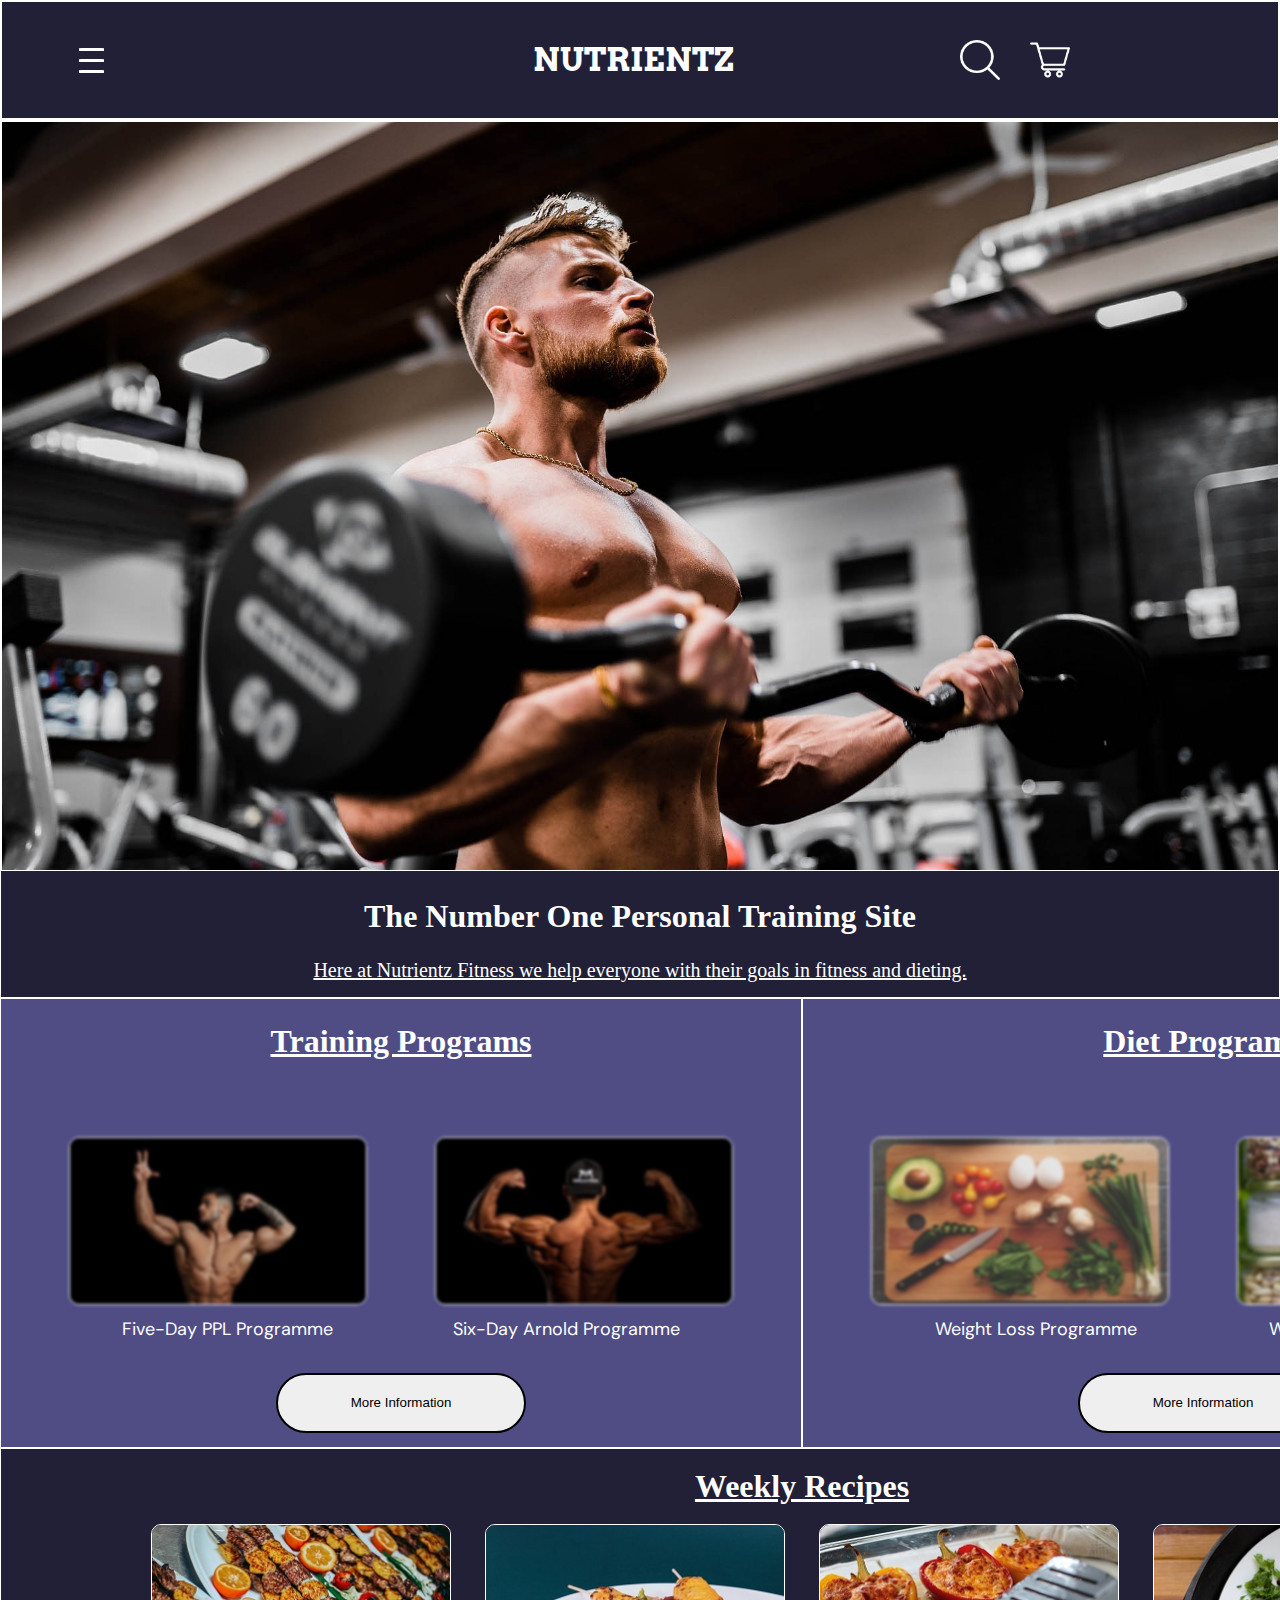
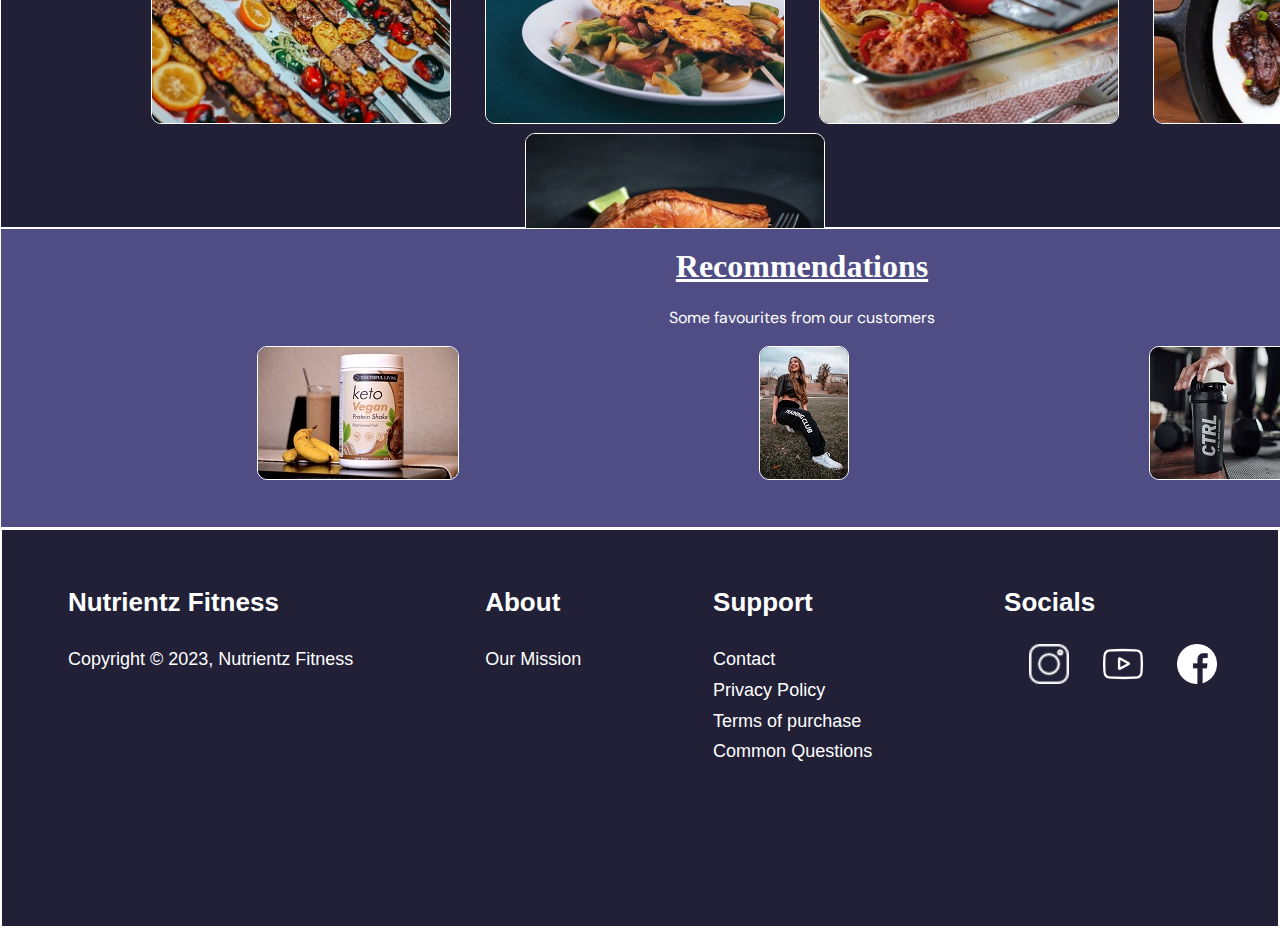
<file: index.html>
<!DOCTYPE html>
<html lang="en">
<head>
    <meta charset="UTF-8">
    <meta http-equiv="X-UA-Compatible" content="IE=edge">
    <meta name="viewport" content="width=device-width, initial-scale=1.0">
    <title>Nutrientz Fitness</title>
    <link rel="stylesheet" href="css/style.css">
</head>
<body>
    <header>
        <div id="areas">
        <nav id="left-area">
            <div id="hamburger">
                <div id="line1"></div>
                <div id="line2"></div>
                <div id="line3"></div>
            </div>
            <ul id="menu">
                <li><a href="training_plan.html">Training Programs</a></li>
                <li><a href="diet_plan.html">Diet Programs</a></li>
                <li><a href="info.html">Information</a></li>
            </ul>
        </nav>
        <div id="middle_area">
            <a href="index.html">
                <h1>NUTRIENTZ</h1>
            </a>
        </div>
        <div id="right-area">
            <img src="img/search-interface-symbol.png" alt="search-interface-logo">
            <img src="img/shopping-cart.png" alt="shopping-cart-logo">
        </div>
        </div>
    </header>
        
    
        
    <section id="textbox">
        <img src="img/bicepcurl.jpg" alt="person_exercising" id="huvudbild">
        <h3>The Number One Personal Training Site</h3>
        <p>Here at Nutrientz Fitness we help everyone with their goals in fitness and dieting.</p>
    </section>
    <div id="gridwrapper1">
        <section id="trainingplans">
            <h3>Training Programs</h3>
            <section class="overview-pics">
                <img src="img/zyzzpose.jpg" alt="person_exercising">
                <img src="img/back.jpg" alt="person_exercising">
            </section>
            <article class="plantext">
                <p>Five-Day PPL Programme</p>
                <p>Six-Day Arnold Programme</p>
            </article>
            <article class="preview_button">
                <button onclick="window.location.href = 'training_plan.html';">More Information</button>
            </article>
        </section>
        
        <section id="dietplans"> 
            <h3>Diet Programs</h3>
            <div class="overview-pics">
                <img src="img/diet1.jpg" alt="picture_of_food">
                <img src="img/bulk1.jpg" alt="picture_of_food">
            </div>
            <div class="plantext">
                <p>Weight Loss Programme</p>
                <p>Weight Gain Programme</p>
            </div>
            <div class="preview_button">
                <button onclick="window.location.href = 'diet_plan.html';">More Information</button>
            </div>
        </section>
        
        <section id="meals">
            <h3>Weekly Recipes</h3>
            <img src="img/skewer.jpg" alt="picture_of_food">
            <img src="img/chicken-skewers.jpg" alt="picture_of_food">
            <img src="img/filled-paprika.jpg" alt="picture_of_food">
            <img src="img/ribs.jpg" alt="picture_of_food">
            <img src="img/salmon.jpg" alt="picture_of_food">
            <button onclick="window.location.href = 'diet_plan.html';">Find The Recipes Here!</button>
        </section>
        
        <section id="tips">
            <h3>Recommendations</h3>
            <p>Some favourites from our customers</p>
            <div class="tipspictures">
                <img src="img/vegan-protein.jpg" alt="picture_of_proteinpowder">
                <img src="img/Sweatpants.jpg" alt="picture_of_sweatpants">
                <img src="img/Shaker.jpg" alt="picture_of_shaker">
            </div>
        </section>
    </div>

    <footer>
        <div id="footer_setup">
            <div>
                <h3>Nutrientz Fitness</h3>
                <p>Copyright © 2023, Nutrientz Fitness</p>
            </div>
            <div>
                <a href="info.html"><h3>About</h3></a>
                <a href="info.html"><p>Our Mission</p></a>
            </div>
            <div>
                <h3>Support</h3>
                <p>Contact <br> Privacy Policy <br> Terms of purchase <br> Common Questions</p>
            </div>
            <div>
                <h3>Socials</h3>
                <img src="img/instagram.png" alt="instagram-logo">
                <img src="img/youtube.png" alt="youtube-logo">
                <img src="img/facebook.png" alt="facebook-logo">
            </div>
        </div>
    </footer>

    <script src="js/script.js"></script>
</body> 
</html>
</file>
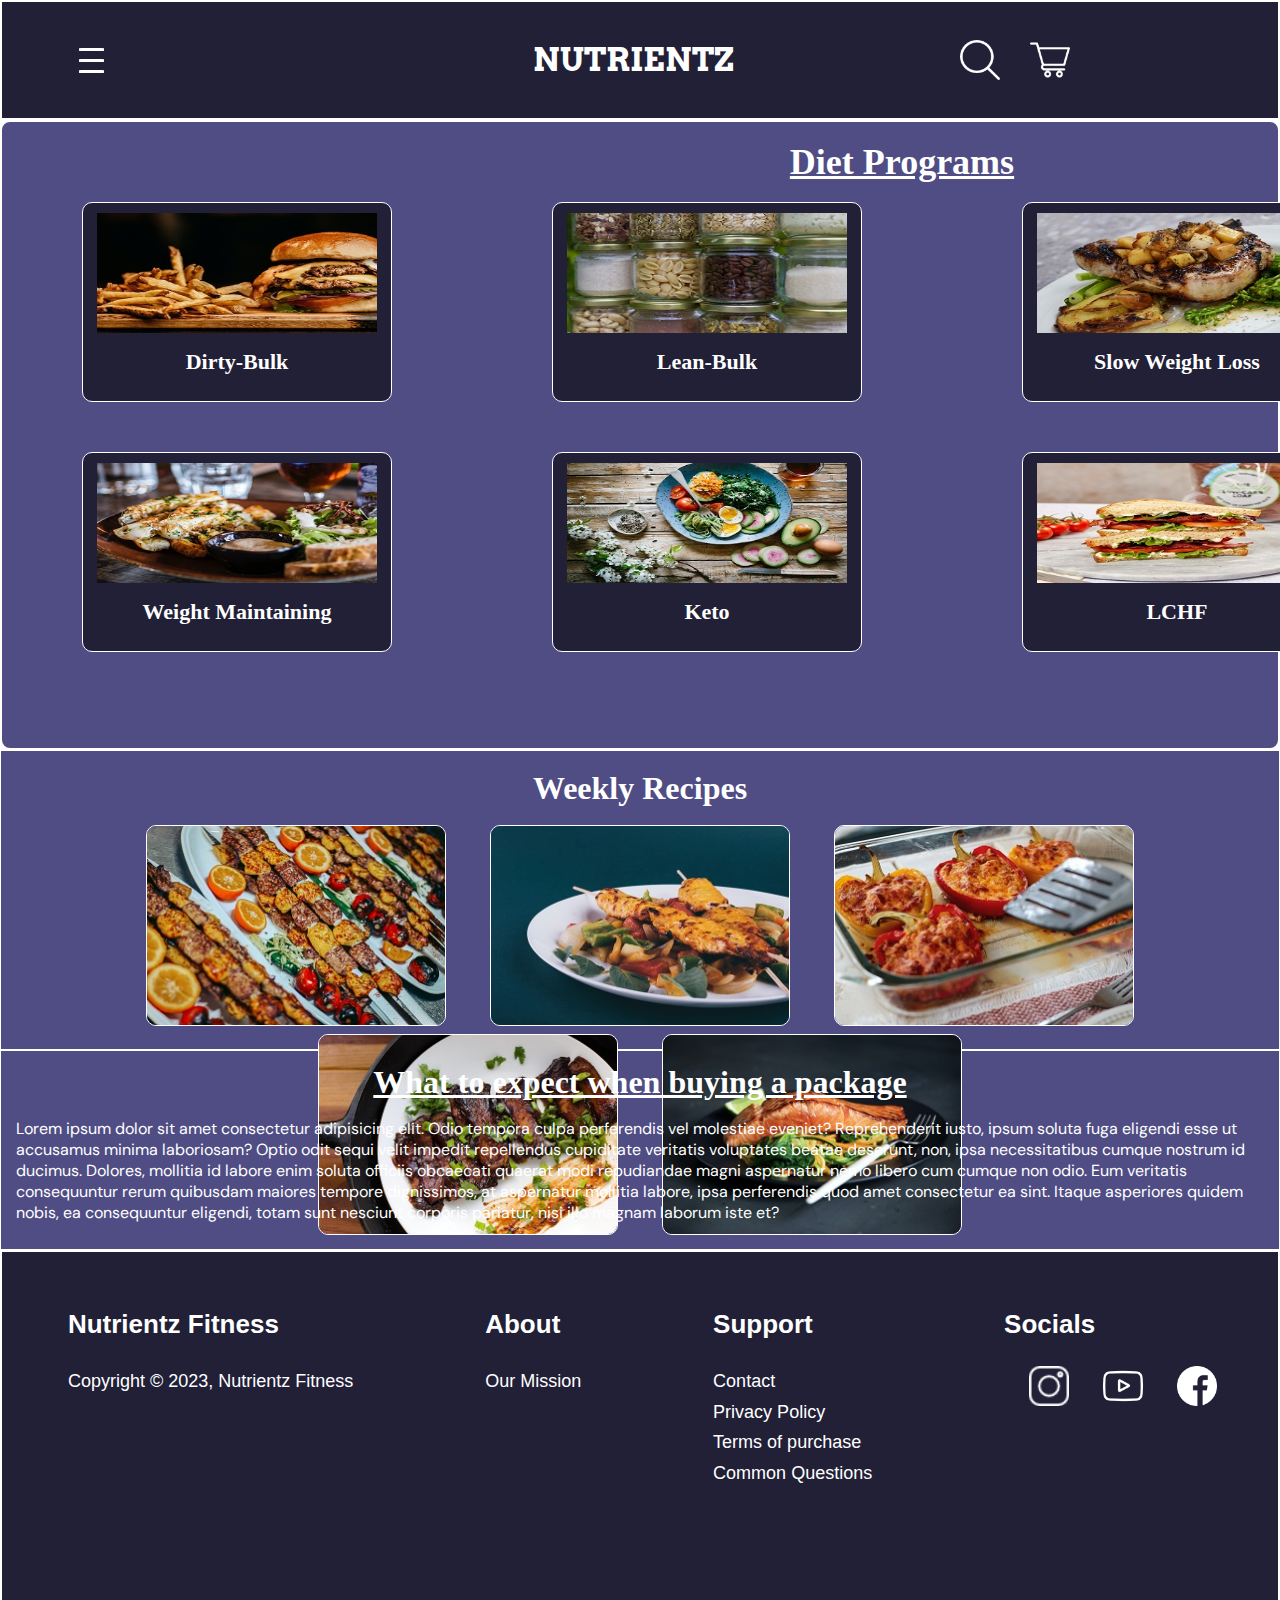
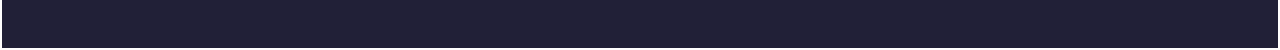
<file: diet_plan.html>
<!DOCTYPE html>
<html lang="en">
<head>
    <meta charset="UTF-8">
    <meta http-equiv="X-UA-Compatible" content="IE=edge">
    <meta name="viewport" content="width=device-width, initial-scale=1.0">
    <title>Diet Programs</title>
    <link rel="stylesheet" href="css/style.css">
</head>
<body>
    <header>
        <div id="areas">
        <nav id="left-area">
            <div id="hamburger">
                <div id="line1"></div>
                <div id="line2"></div>
                <div id="line3"></div>
            </div>
            <ul id="menu">
                <li><a href="training_plan.html">Training Programs</a></li>
                <li><a href="diet_plan.html">Diet Programs</a></li>
                <li><a href="info.html">Information</a></li>
            </ul>
        </nav>
        <div id="middle_area">
            <a href="index.html">
                <h1>NUTRIENTZ</h1>
            </a>
        </div>
        <div id="right-area">
            <img src="img/search-interface-symbol.png" alt="search-interface-logo">
            <img src="img/shopping-cart.png" alt="shopping-cart-logo">
        </div>
        </div>
    </header>
    
    <section id="dietplandisplay">
        <h2 id="heading">Diet Programs</h2>
        <div id="dietprogram1">
            <img src="img/dirtybulk.jpg" alt="picture_of_food">
            <h3>Dirty-Bulk</h3>
        </div>
        <div id="dietprogram2">
            <img src="img/bulk1.jpg" alt="picture_of_food">
            <h3>Lean-Bulk</h3>
        </div>
        <div id="dietprogram3">
            <img src="img/weightloss.jpg" alt="picture_of_food">
            <h3>Slow Weight Loss</h3>
        </div>
        <div id="dietprogram4">
            <img src="img/diet1.jpg" alt="picture_of_food">
            <h3>Fast Weight Loss</h3>
        </div>
        <div id="dietprogram5">
            <img src="img/maintain.jpg" alt="picture_of_food">
            <h3>Weight Maintaining</h3>
        </div>
        <div id="dietprogram6">
            <img src="img/Keto.jpg" alt="picture_of_food">
            <h3>Keto</h3>
        </div>
        <div id="dietprogram7">
            <img src="img/lchf.jpg" alt="picture_of_food">
            <h3>LCHF</h3>
        </div>
        <div id="dietprogram8"> 
            <img src="img/juice.jpg" alt="picture_of_juice">
            <h3>Juice Fasting</h3>
        </div>
    </section>

    <article id="meals2">
        <h3>Weekly Recipes</h3>
        <img src="img/skewer.jpg" alt="picture_of_food">
        <img src="img/chicken-skewers.jpg" alt="picture_of_food">
        <img src="img/filled-paprika.jpg" alt="picture_of_food">
        <img src="img/ribs.jpg" alt="picture_of_food">
        <img src="img/salmon.jpg" alt="picture_of_food">
    </article>

    <article id="diet_information">
        <h3>What to expect when buying a package</h3>
        <p>Lorem ipsum dolor sit amet consectetur adipisicing elit. Odio tempora culpa perferendis vel molestiae eveniet? Reprehenderit iusto, ipsum soluta fuga eligendi esse ut accusamus minima laboriosam? Optio odit sequi velit impedit repellendus cupiditate veritatis voluptates beatae deserunt, non, ipsa necessitatibus cumque nostrum id ducimus. Dolores, mollitia id labore enim soluta officiis obcaecati quaerat modi repudiandae magni aspernatur nemo libero cum cumque non odio. Eum veritatis consequuntur rerum quibusdam maiores tempore dignissimos, at aspernatur mollitia labore, ipsa perferendis quod amet consectetur ea sint. Itaque asperiores quidem nobis, ea consequuntur eligendi, totam sunt nesciunt corporis pariatur, nisi illo magnam laborum iste et?</p>
    </article>
    
    <footer>
        <div id="footer_setup">
            <div>
                <h3>Nutrientz Fitness</h3>
                <p>Copyright © 2023, Nutrientz Fitness</p>
            </div>
            <div>
                <a href="info.html"><h3>About</h3></a>
                <a href="info.html"><p>Our Mission</p></a>
            </div>
            <div>
                <h3>Support</h3>
                <p>Contact <br> Privacy Policy <br> Terms of purchase <br> Common Questions</p>
            </div>
            <div>
                <h3>Socials</h3>
                <img src="img/instagram.png" alt="instagram-logo">
                <img src="img/youtube.png" alt="youtube-logo">
                <img src="img/facebook.png" alt="facebook-logo">
            </div>
        </div>
    </footer>


    <script src="js/script.js"></script>
</body>
</html>
</file>
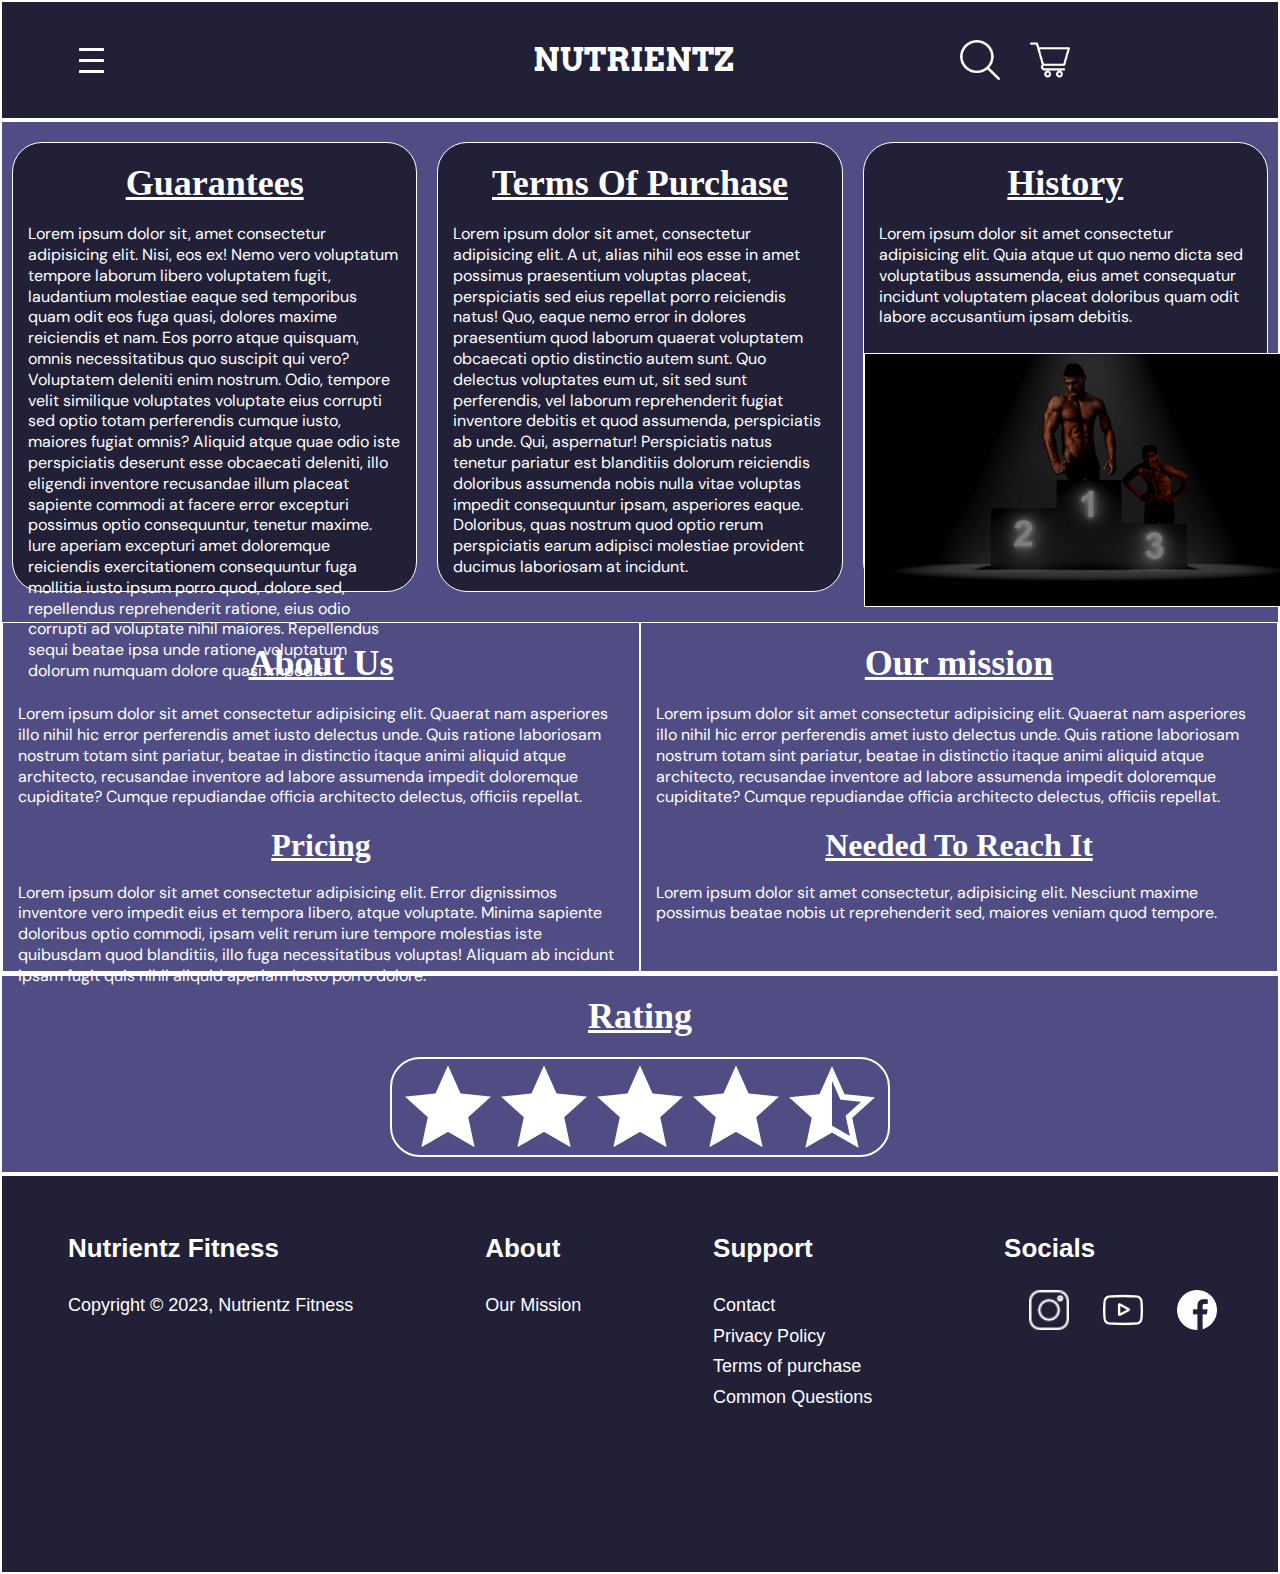
<file: info.html>
<!DOCTYPE html>
<html lang="en">
<head>
    <meta charset="UTF-8">
    <meta http-equiv="X-UA-Compatible" content="IE=edge">
    <meta name="viewport" content="width=device-width, initial-scale=1.0">
    <title>Information</title>
    <link rel="stylesheet" href="css/style.css">
</head>
<body>
    <header>
        <div id="areas">
        <nav id="left-area">
            <div id="hamburger">
                <div id="line1"></div>
                <div id="line2"></div>
                <div id="line3"></div>
            </div>
            <ul id="menu">
                <li><a href="training_plan.html">Training Programs</a></li>
                <li><a href="diet_plan.html">Diet Programs</a></li>
                <li><a href="info.html">Information</a></li>
            </ul>
        </nav>
        <div id="middle_area">
            <a href="index.html">
                <h1>NUTRIENTZ</h1>
            </a>
        </div>
        <div id="right-area">
            <img src="img/search-interface-symbol.png" alt="search-interface-logo">
            <img src="img/shopping-cart.png" alt="shopping-cart-logo">
        </div>
        </div>
    </header>

    <section id="gridwrapper3">
        <div id="guarantees">
            <h2>Guarantees</h2>
            <p>Lorem ipsum dolor sit, amet consectetur adipisicing elit. Nisi, eos ex! Nemo vero voluptatum tempore laborum libero voluptatem fugit, laudantium molestiae eaque sed temporibus quam odit eos fuga quasi, dolores maxime reiciendis et nam. Eos porro atque quisquam, omnis necessitatibus quo suscipit qui vero? Voluptatem deleniti enim nostrum. Odio, tempore velit similique voluptates voluptate eius corrupti sed optio totam perferendis cumque iusto, maiores fugiat omnis? Aliquid atque quae odio iste perspiciatis deserunt esse obcaecati deleniti, illo eligendi inventore recusandae illum placeat sapiente commodi at facere error excepturi possimus optio consequuntur, tenetur maxime. Iure aperiam excepturi amet doloremque reiciendis exercitationem consequuntur fuga mollitia iusto ipsum porro quod, dolore sed, repellendus reprehenderit ratione, eius odio corrupti ad voluptate nihil maiores. Repellendus sequi beatae ipsa unde ratione, voluptatum dolorum numquam dolore quasi impedit.</p>
        </div>
        <div id="terms_of_purchase">
            <h2>Terms Of Purchase</h2>
            <p>Lorem ipsum dolor sit amet, consectetur adipisicing elit. A ut, alias nihil eos esse in amet possimus praesentium voluptas placeat, perspiciatis sed eius repellat porro reiciendis natus! Quo, eaque nemo error in dolores praesentium quod laborum quaerat voluptatem obcaecati optio distinctio autem sunt. Quo delectus voluptates eum ut, sit sed sunt perferendis, vel laborum reprehenderit fugiat inventore debitis et quod assumenda, perspiciatis ab unde. Qui, aspernatur! Perspiciatis natus tenetur pariatur est blanditiis dolorum reiciendis doloribus assumenda nobis nulla vitae voluptas impedit consequuntur ipsam, asperiores eaque. Doloribus, quas nostrum quod optio rerum perspiciatis earum adipisci molestiae provident ducimus laboriosam at incidunt.</p>
        </div>
        <div id="history">
            <h2>History</h2>
            <p>Lorem ipsum dolor sit amet consectetur adipisicing elit. Quia atque ut quo nemo dicta sed voluptatibus assumenda, eius amet consequatur incidunt voluptatem placeat doloribus quam odit labore accusantium ipsam debitis.</p>
            <img src="img/history.jpg" alt="2guys_on_podium">
        </div>
        <div id="about">
            <h2>About Us</h2>
            <p>Lorem ipsum dolor sit amet consectetur adipisicing elit. Quaerat nam asperiores illo nihil hic error perferendis amet iusto delectus unde. Quis ratione laboriosam nostrum totam sint pariatur, beatae in distinctio itaque animi aliquid atque architecto, recusandae inventore ad labore assumenda impedit doloremque cupiditate? Cumque repudiandae officia architecto delectus, officiis repellat.</p>
            <h3>Pricing</h3>
            <p>Lorem ipsum dolor sit amet consectetur adipisicing elit. Error dignissimos inventore vero impedit eius et tempora libero, atque voluptate. Minima sapiente doloribus optio commodi, ipsam velit rerum iure tempore molestias iste quibusdam quod blanditiis, illo fuga necessitatibus voluptas! Aliquam ab incidunt ipsam fugit quis nihil aliquid aperiam iusto porro dolore.</p>
        </div>
        <div id="our_mission">
            <h2>Our mission</h2>
            <p>Lorem ipsum dolor sit amet consectetur adipisicing elit. Quaerat nam asperiores illo nihil hic error perferendis amet iusto delectus unde. Quis ratione laboriosam nostrum totam sint pariatur, beatae in distinctio itaque animi aliquid atque architecto, recusandae inventore ad labore assumenda impedit doloremque cupiditate? Cumque repudiandae officia architecto delectus, officiis repellat.</p>
            <h3>Needed To Reach It</h3>
            <p>Lorem ipsum dolor sit amet consectetur, adipisicing elit. Nesciunt maxime possimus beatae nobis ut reprehenderit sed, maiores veniam quod tempore.</p>
        </div>
    </section>
    <article id="rating">
        <h2>Rating</h2>
        <div class="stars">
            <img src="img/filled-star.png" alt="filled_star">
            <img src="img/filled-star.png" alt="filled_star">
            <img src="img/filled-star.png" alt="filled_star">
            <img src="img/filled-star.png" alt="filled_star">
            <img src="img/half-star.png" alt="half_filled_star">
        </div>
    </article>
    
    <footer>
        <div id="footer_setup">
            <div>
                <h3>Nutrientz Fitness</h3>
                <p>Copyright © 2023, Nutrientz Fitness</p>
            </div>
            <div>
                <a href="info.html"><h3>About</h3></a>
                <a href="info.html"><p>Our Mission</p></a>
            </div>
            <div>
                <h3>Support</h3>
                <p>Contact <br> Privacy Policy <br> Terms of purchase <br> Common Questions</p>
            </div>
            <div>
                <h3>Socials</h3>
                <img src="img/instagram.png" alt="instagram-logo">
                <img src="img/youtube.png" alt="youtube-logo">
                <img src="img/facebook.png" alt="facebook-logo">
            </div>
        </div>
    </footer>


    <script src="js/script.js"></script>
</body>
</html>
</file>
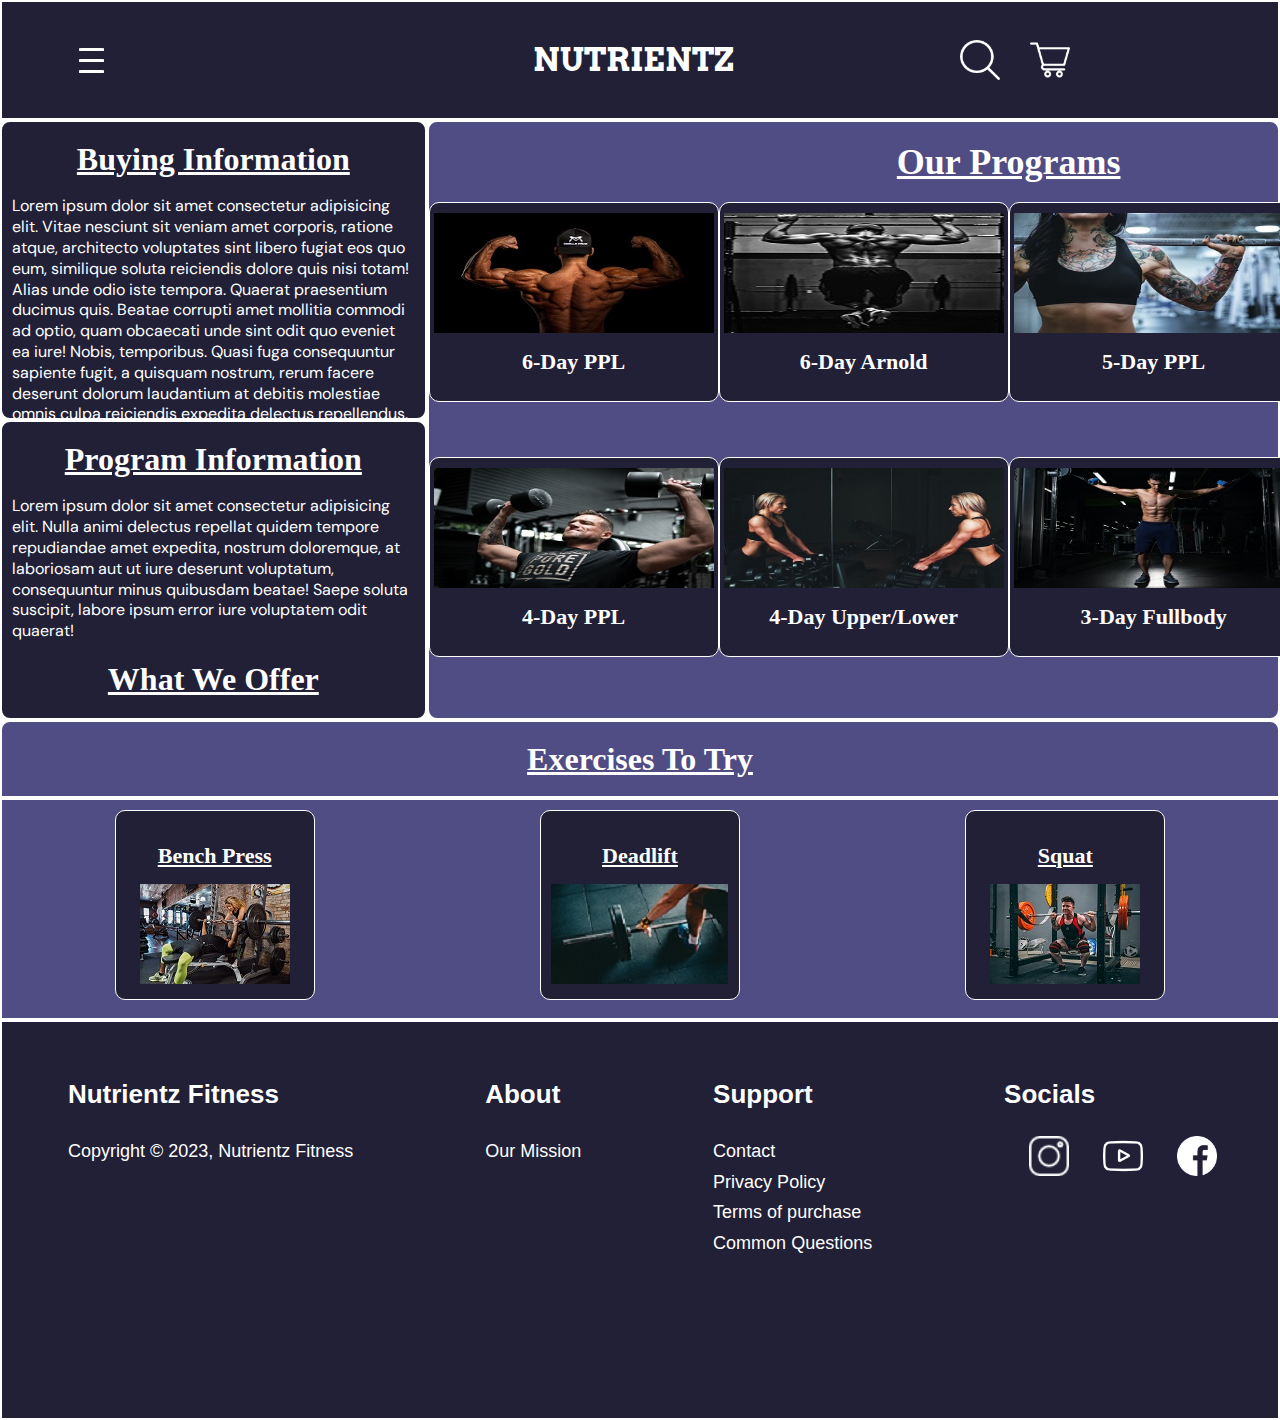
<file: training_plan.html>
<!DOCTYPE html>
<html lang="en">
<head>
    <meta charset="UTF-8">
    <meta http-equiv="X-UA-Compatible" content="IE=edge">
    <meta name="viewport" content="width=device-width, initial-scale=1.0">
    <title>Training Programs</title>
    <link rel="stylesheet" href="css/style.css">
</head>
<body>
    <header>
        <div id="areas">
        <nav id="left-area">
            <div id="hamburger">
                <div id="line1"></div>
                <div id="line2"></div>
                <div id="line3"></div>
            </div>
            <ul id="menu">
                <li><a href="training_plan.html">Training Programs</a></li>
                <li><a href="diet_plan.html">Diet Programs</a></li>
                <li><a href="info.html">Information</a></li>
            </ul>
        </nav>
        <div id="middle_area">
            <a href="index.html">
                <h1>NUTRIENTZ</h1>
            </a>
        </div>
        <div id="right-area">
            <img src="img/search-interface-symbol.png" alt="search-interface-logo">
            <img src="img/shopping-cart.png" alt="shopping-cart-logo">
        </div>
        </div>
    </header>
    
    <section id="gridwrapper2">
        <article id="buyinginfo">
            <h3 class="heading-text">Buying Information</h3>
            <p>Lorem ipsum dolor sit amet consectetur adipisicing elit. Vitae nesciunt sit veniam amet corporis, ratione atque, architecto voluptates sint libero fugiat eos quo eum, similique soluta reiciendis dolore quis nisi totam! Alias unde odio iste tempora. Quaerat praesentium ducimus quis. Beatae corrupti amet mollitia commodi ad optio, quam obcaecati unde sint odit quo eveniet ea iure! Nobis, temporibus. Quasi fuga consequuntur sapiente fugit, a quisquam nostrum, rerum facere deserunt dolorum laudantium at debitis molestiae omnis culpa reiciendis expedita delectus repellendus.</p>
        </article>
        <article id="programinformation">
            <h3 class="heading-text">Program Information</h3>
            <p>Lorem ipsum dolor sit amet consectetur adipisicing elit. Nulla animi delectus repellat quidem tempore repudiandae amet expedita, nostrum doloremque, at laboriosam aut ut iure deserunt voluptatum, consequuntur minus quibusdam beatae! Saepe soluta suscipit, labore ipsum error iure voluptatem odit quaerat!</p>
            <h3 class="heading-text">What We Offer</h3>
            <p>Lorem ipsum dolor sit amet consectetur adipisicing elit. Facere porro impedit id dolores reiciendis eaque praesentium! Deleniti, harum tenetur? Aut.</p>
        </article>
        <section id="trainingprogramdisplay">
            <h2 id="heading">Our Programs</h2>
            <div id="trainingprogram1">
                <img src="img/back.jpg" alt="person_exercising">
                <h3>6-Day PPL</h3>
            </div>
            <div id="trainingprogram2">
                <img src="img/pullup.jpg" alt="person_exercising">
                <h3>6-Day Arnold</h3>
            </div>
            <div id="trainingprogram3">
                <img src="img/lifting.jpg" alt="person_exercising">
                <h3>5-Day PPL</h3>
            </div>
            <div id="trainingprogram4">
                <img src="img/lifting2.jpg" alt="person_exercising">
                <h3>5-Day Arnold</h3>
            </div>
            <div id="trainingprogram5">
                <img src="img/shoulderpress.jpg" alt="person_exercising">
                <h3>4-Day PPL</h3>
            </div>
            <div id="trainingprogram6">
                <img src="img/lifting3.jpg" alt="person_exercising">
                <h3>4-Day Upper/Lower</h3>
            </div>
            <div id="trainingprogram7">
                <img src="img/lifting4.jpg" alt="person_exercising">
                <h3>3-Day Fullbody</h3>
            </div>
            <div id="trainingprogram8"> 
                <img src="img/lifting5.jpg" alt="person_exercising">
                <h3>2-Day Fullbody</h3>
            </div>
        </section>
        <section id="exercises" class="heading-text">
            <h3>Exercises To Try</h3>
            <div id="miniwrapper">
                <div id="bench">
                    <h3>Bench Press</h3>
                    <img src="img/benchpress.jpg" alt="benchpress">
                </div>
                <div id="deadlift">
                    <h3>Deadlift</h3>
                    <img src="img/deadlift.jpg" alt="deadlift">
                </div>
                <div id="squat">
                    <h3>Squat</h3>
                    <img src="img/squat.jpg" alt="squat">
                </div>
            </div>
        </section>
    </section>
    
    <footer>
        <div id="footer_setup">
            <div>
                <h3>Nutrientz Fitness</h3>
                <p>Copyright © 2023, Nutrientz Fitness</p>
            </div>
            <div>
                <a href="info.html"><h3>About</h3></a>
                <a href="info.html"><p>Our Mission</p></a>
            </div>
            <div>
                <h3>Support</h3>
                <p>Contact <br> Privacy Policy <br> Terms of purchase <br> Common Questions</p>
            </div>
            <div>
                <h3>Socials</h3>
                <img src="img/instagram.png" alt="instagram-logo">
                <img src="img/youtube.png" alt="youtube-logo">
                <img src="img/facebook.png" alt="facebook-logo">
            </div>
        </div>
    </footer>



    <script src="js/script.js"></script>
</body>
</html>
</file>
<file: css/style.css>
@import url('https://fonts.googleapis.com/css2?family=Arvo:wght@700&family=DM+Sans&display=swap');

*{
    margin: 0px;
    padding: 0px;
    box-sizing: border-box;
    line-height: 1.7em;
}

/*Header Kod*/
header {
    height: 120px;
    border: solid white 2px;
    background-color: rgb(33,32,55);
}

#areas{
width: 99%;
height: 100%;
display: flex;
align-items: center;
justify-content: space-evenly;
}

#left-area {
width: 33%;
display: flex;
justify-content: left;
}

#middle-area {
width: 33%;
display: flex;
justify-content: center;
}

#right-area {
width: 33%;
display: flex;
justify-content: center;
}

header img{
    height: 30px;
    width: auto;
    margin-left: 10px;
}

footer img{
    height: 40px;
    width: auto;
    margin-left: 30px;
}

h1{
    font-family: 'Arvo', serif;
    color: white;
}
/*Footer Kod*/
footer{
    background-color: rgb(33,32,55);
    height: 800px;
    border: solid white 2px;
}

footer p {
    font-size: 18px;
    margin: 5px 5px 5px 30px;
    color: white;
    font-family: Arial, Helvetica, sans-serif;
    text-decoration: none;
}

footer h3 { 
    font-size: 26px;
    margin: 50px 5px 20px 30px;
    text-align: left;
    font-family: Arial, Helvetica, sans-serif;
}

/*"Generell" Kod*/

/*Indexsidan*/
h2 {
    color: white;
    margin: 10px 0px 10px 0px;
    font-family: Georgia, 'Times New Roman', Times, serif;
    text-decoration: underline;
    text-align: center;
    font-size: 36px;
}

a{
    text-decoration: none;
    color: white;
}

p {
    font-family: 'DM Sans', sans-serif;
}

#huvudbild {
    width: 100%;
    border: solid white 1px;
}

#gridwrapper1 {
    display: grid;
    grid-template-columns: 100%;
    grid-template-rows: 450px 400px 400px 300px;
    grid-template-areas: 
    "tp"
    "dp"
    "me"
    "ti";
}

#gridwrapper1 h3 {
    text-decoration: underline;
}

#trainingplans {
    grid-area: tp;
    align-items: center;
    display: grid;
    flex-direction: column;
    justify-content: center;
    border: solid white 1px;
    background-color: rgb(80,77,133);
}

#dietplans {
    grid-area: dp;
    align-items: center;
    display: grid;
    flex-direction: column;
    justify-content: center;
    border: solid white 1px;
    background-color: rgb(80,77,133);
}

.overview-pics {
    width: 100%;
    justify-content: space-evenly;
    display: flex;
}

.overview-pics img{
    height: 90px;
    margin-top: 50px;
    border: solid white 1px;
    border-radius: 10px;
    filter: blur(1px);
}

.plantext {
    justify-content: space-evenly;
    display: flex;
    font-size: large;
    text-align: center;
}

.preview_button {
    justify-content: center;
    display: flex;    
}

button {
    width: 250px;
    height: 60px;
    border: black solid 2px;
    border-radius: 30px;
    margin: 10px 0px 10px 0px;
}

h3 {
    text-align: center;
    color: white;
    margin: 10px 0px 10px 0px;
    font-family: Georgia, 'Times New Roman', Times, serif;
    font-size: 32px;
}

p {
    color: white;
    margin-bottom: 10px;
}

#textbox{
    background-color: rgb(33,32,55);
    border: solid white 1px;
    text-align: center;
}

#textbox p {
    text-decoration: underline;
    font-family: Georgia, 'Times New Roman', Times, serif;
    color: white;
    font-size: 16px;
}

#textbox h3 {
    margin-left: 5px;
    margin-right: 5px;
    font-size: 26px;
}

#meals{ 
    grid-area: me;  
    border: solid white 1px;
    background-color: rgb(33,32,55);
    text-align: center;
}

#meals img{
    width: 100px;
    height: auto;
    margin: 0px 15px 0px 15px;
    border: white solid 1px;
    border-radius: 10px;
}

#tips {
    grid-area: ti;
    border: solid white 1px;
    background-color: rgb(80,77,133);
    text-align: center;
}

#tips img {
    border: white solid 1px;
    border-radius: 10px;
    margin: 10px;
    height: 80px;
}

.tipspictures {
    display: flex;
    justify-content: center;
    flex-direction: row;
}

/*Träningssida*/
#gridwrapper2 {
    display: grid;
    grid-template-columns: 1fr 1fr;
    grid-template-rows: 550px 550px 700px 400px 450px ;
    grid-template-areas: 
    "tpd tpd"
    "tpd tpd"
    "exe exe"
    "byn byn"
    "pri pri";
}

#buyinginfo {
    grid-area: byn;
    background-color: rgb(33,32,55);
    border: solid white 2px;
    border-radius: 10px;
}

#buyinginfo p {
    margin: 10px;
    line-height: 1.3em;
    font-size: 16px;
    font-family: 'DM Sans', sans-serif;
    text-align: left;
}

#buyinginfo h3 {
    margin-left: 20px;
    margin-right: 20px;
}

#programinformation {
    grid-area: pri;
    background-color: rgb(33,32,55);
    border: solid white 2px;
    border-radius: 10px;
}

#programinformation p {
    margin: 10px;
    line-height: 1.3em;
    font-size: 16px;
    font-family: 'DM Sans', sans-serif;
    text-align: left;
}

#programinformation h3 {
    margin-left: 5px;
    margin-right: 5px;
}

#trainingprogramdisplay {
    grid-area: tpd;
    background-color: rgb(80,77,133);
    display: grid;
    grid-template-columns: 1fr 1fr;
    grid-template-rows: 80px 250px 250px 250px 250px;
    grid-template-areas: 
    "he he"
    "t1 t2"
    "t3 t4"
    "t5 t6"
    "t7 t8";
    border: solid white 2px;
    border-radius: 10px;
}

#trainingprogramdisplay img {
    width: 140px;
    height: auto;
}

#trainingprogramdisplay h3 {
    font-size: 22px;
}

#heading {
    grid-area: he;
}

.heading-text {
    text-decoration: underline;
    font-family: Georgia, 'Times New Roman', Times, serif;
    color: white;
    font-size: 32px;
}

#trainingprogram1 { 
    grid-area: t1;
    background-color: rgb(33,32,55);
    border: solid white 1px;
    border-radius: 10px;
    width: 180px;
    height: 200px;
    display: flex;
    align-items: center;
    justify-content: center;
    flex-direction: column;
    margin-bottom: 5px;
}


#trainingprogram2 {
    grid-area: t2;
    background-color: rgb(33,32,55);
    border: solid white 1px;
    border-radius: 10px;
    width: 180px;
    height: 200px;
    display: flex;
    align-items: center;
    justify-content: center;
    flex-direction: column;
    margin-bottom: 5px;
    transition: 0.5s;
}

#trainingprogram3 {
    grid-area: t3;
    background-color: rgb(33,32,55);
    border: solid white 1px;
    border-radius: 10px;
    width: 180px;
    height: 200px;
    display: flex;
    align-items: center;
    justify-content: center;
    flex-direction: column;
    margin-bottom: 5px;
    transition: 0.5s;
}

#trainingprogram4 {
    grid-area: t4;
    background-color: rgb(33,32,55);
    border: solid white 1px;
    border-radius: 10px;
    width: 180px;
    height: 200px;
    display: flex;
    align-items: center;
    justify-content: center;
    flex-direction: column;
    margin-bottom: 5px;
    transition: 0.5s;
}

#trainingprogram5 {
    grid-area: t5;
    background-color: rgb(33,32,55);
    border: solid white 1px;
    border-radius: 10px;
    width: 180px;
    height: 200px;
    display: flex;
    align-items: center;
    justify-content: center;
    flex-direction: column;
    margin-top: 5px;
    transition: 0.5s;
}

#trainingprogram6 {
    grid-area: t6;
    border: solid white 1px;
    background-color: rgb(33,32,55);
    border-radius: 10px;
    width: 180px;
    height: 200px;
    display: flex;
    align-items: center;
    justify-content: center;
    flex-direction: column;
    margin-top: 5px;
    transition: 0.5s;
}

#trainingprogram7 {
    grid-area: t7;
    border: solid white 1px;
    background-color: rgb(33,32,55);
    border-radius: 10px;
    width: 180px;
    height: 200px;
    display: flex;
    align-items: center;
    justify-content: center;
    flex-direction: column;
    margin-top: 5px;
    transition: 0.5s;
}

#trainingprogram8 {
    grid-area: t8;
    background-color: rgb(33,32,55);
    border: solid white 1px;
    border-radius: 10px;
    width: 180px;
    height: 200px;
    display: flex;
    align-items: center;
    justify-content: center;
    flex-direction: column;
    margin-top: 5px;
    transition: 0.5s;
}

#exercises {
    grid-area: exe;
    background-color: rgb(80,77,133);
    border: solid white 2px;
    border-top-left-radius: 10px;
    border-top-right-radius: 10px;
}

#miniwrapper {
    display: grid;
    grid-template-columns: 1fr;
    grid-template-rows: 200px 200px 200px;
    grid-template-areas: 
    "be" 
    "dd" 
    "sq";
    border-top: solid white 4px;
    justify-items: center;
}

#miniwrapper h3 {
    font-size: 22px;
}

#miniwrapper img {
    height: 120px;
}

#bench {
    grid-area: be;
    background-color: rgb(33,32,55);
    display: flex;
    align-items: center;
    justify-content: center;
    flex-direction: column;
    width: 300px;
    border: white solid 1px;
    border-radius: 10px;
    margin-top: 10px;
    transition: 0.5s;
}

#deadlift {
    grid-area: dd;
    background-color: rgb(33,32,55);
    display: flex;
    align-items: center;
    justify-content: center;
    flex-direction: column;
    width: 300px;
    border: white solid 1px;
    border-radius: 10px;
    margin-top: 10px;
    transition: 0.5s;
}

#squat{
    grid-area: sq;
    background-color: rgb(33,32,55);
    display: flex;
    align-items: center;
    justify-content: center;
    flex-direction: column;
    width: 300px;
    border: white solid 1px;
    border-radius: 10px;
    margin-top: 10px;
    transition: 0.5s;
}

/*Kostsida*/
#meals2{  
    border: solid white 1px;
    background-color: rgb(80,77,133);
    text-align: center;
    height: 400px;
}

#meals2 img{
    width: 150px;
    height: auto;
    margin: 0px 15px 0px 15px;
    border: white solid 1px;
    border-radius: 10px;
}

#dietplandisplay {
    background-color: rgb(80,77,133);
    display: grid;
    grid-template-columns: 1fr;
    grid-template-rows: 80px 250px 250px 250px 250px 250px 250px 250px 250px ;
    grid-template-areas: 
    "he"
    "t1" 
    "t2"
    "t3" 
    "t4"
    "t5" 
    "t6"
    "t7" 
    "t8";
    border: solid white 2px;
    border-radius: 10px;
}

#dietplandisplay h3 {
    font-size: 22px;
}


#dietprogram1 { 
    grid-area: t1;
    background-color: rgb(33,32,55);
    border: solid white 1px;
    border-radius: 10px;
    width: 300px;
    height: 200px;
    display: flex;
    align-items: center;
    justify-content: center;
    flex-direction: column;
    margin-bottom: 5px;
    margin-left: 35px;
}

#dietprogram2 {
    grid-area: t2;
    background-color: rgb(33,32,55);
    border: solid white 1px;
    border-radius: 10px;
    width: 300px;
    height: 200px;
    display: flex;
    align-items: center;
    justify-content: center;
    flex-direction: column;
    margin-bottom: 5px;
    margin-left: 35px;
}

#dietprogram3 {
    grid-area: t3;
    background-color: rgb(33,32,55);
    border: solid white 1px;
    border-radius: 10px;
    width: 300px;
    height: 200px;
    display: flex;
    align-items: center;
    justify-content: center;
    flex-direction: column;
    margin-bottom: 5px;
    margin-left: 35px;
}

#dietprogram4 {
    grid-area: t4;
    background-color: rgb(33,32,55);
    border: solid white 1px;
    border-radius: 10px;
    width: 300px;
    height: 200px;
    display: flex;
    align-items: center;
    justify-content: center;
    flex-direction: column;
    margin-bottom: 5px;
    margin-left: 35px;
}

#dietprogram5 {
    grid-area: t5;
    background-color: rgb(33,32,55);
    border: solid white 1px;
    border-radius: 10px;
    width: 300px;
    height: 200px;
    display: flex;
    align-items: center;
    justify-content: center;
    flex-direction: column;
    margin-bottom: 5px;
    margin-left: 35px;
}

#dietprogram6 {
    grid-area: t6;
    background-color: rgb(33,32,55);
    border: solid white 1px;
    border-radius: 10px;
    width: 300px;
    height: 200px;
    display: flex;
    align-items: center;
    justify-content: center;
    flex-direction: column;
    margin-bottom: 5px;
    margin-left: 35px;
}

#dietprogram7 {
    grid-area: t7;
    background-color: rgb(33,32,55);
    border: solid white 1px;
    border-radius: 10px;
    width: 300px;
    height: 200px;
    display: flex;
    align-items: center;
    justify-content: center;
    flex-direction: column;
    margin-bottom: 5px;
    margin-left: 35px;
}

#dietprogram8 {
    grid-area: t8;
    background-color: rgb(33,32,55);
    border: solid white 1px;
    border-radius: 10px;
    width: 300px;
    height: 200px;
    display: flex;
    align-items: center;
    justify-content: center;
    flex-direction: column;
    margin-bottom: 5px;
    margin-left: 35px;
}

#dietplandisplay img {
    width: 220px;
    height: auto;
}

#diet_information{
    background-color: rgb(80,77,133);
    height: 550px;
    border: solid white 1px;
}

#diet_information h3{
    margin-top: 4px;
    text-decoration: underline;
}

#diet_information p {
    text-align: left;
    margin: 0px 15px 0px 15px;
    line-height: 1.3em;
    font-size: 16px;
    font-family: 'DM Sans', sans-serif;
}

/*Hamburgermeny*/
  
#hamburger {
    width: 30px;
    height: 20px;
    display: flex;
    flex-direction: column;
    justify-content: space-between;
    cursor: pointer;
    margin-left: 20px;
}

#hamburger div {
    width: 25px;
    height: 3px;
    background-color: white;
    border-radius: 10%;
    transition: all 0.5s;
}
  
#menu {
    display: flex;
    flex-direction: column;
    height: 500px;
    width: 373px;
    background-color: rgb(33,32,55);
    justify-content: space-around;
    align-items: center;
    position: absolute;
    top: -600px;
    left: 2px;
    border-bottom: solid 2px white;
    border-right: solid 2px white;
    border-top: solid 2px white;
}
  
#menu li {
    list-style: none;
}
  
#menu a {
    text-decoration: none;
    font-size: 1.25rem;
    color: white;
    font-weight: bold;
}

.toggle_hamburger #line1 {
    transform: rotate(-45deg) translate(-5px, 7px);
}

.toggle_hamburger #line2 {
    opacity: 0;
}

.toggle_hamburger #line3 {
    transform: rotate(45deg) translate(-5px, -7px);
}

.activate_menu {
    transform: translateY(718px);
}

/*Informationssida*/
#gridwrapper3{
    display: grid;
    grid-template-columns: 1fr 1fr;
    grid-template-rows: 450px 450px 420px 650px;
    grid-template-areas: 
    "gua gua" 
    "ter ter"
    "his his"
    "abo mis";
    background-color: rgb(80,77,133);
    border: solid white 2px;
}

#gridwrapper3 h2 {
    font-size: 20px;
}

#gridwrapper3 h3 {
    text-decoration: underline;
    font-size: 20px;
    margin-left: 5px;
    margin-right: 5px;
}

#gridwrapper3 p {
    margin: 0px 15px 5px 15px;
    line-height: 1.3em;
    font-size: 12px;
    font-family: 'DM Sans', sans-serif;
    text-align: left;
}

#guarantees {
    grid-area: gua;
    text-align: center;
    background-color: rgb(33,32,55);
    border: solid white 1px;
    margin: 20px 10px 30px 10px;
    border-radius: 30px;
}

#terms_of_purchase {
    grid-area: ter;
    text-align: center;
    background-color: rgb(33,32,55);
    border: solid white 1px;
    margin: 20px 10px 30px 10px;
    border-radius: 30px;
}

#history {
    grid-area: his;
    text-align: center;
    background-color: rgb(33,32,55);
    border: solid white 1px;
    margin: 20px 10px 30px 10px;
    border-radius: 30px;
}

#history img{
    width: 280px;
    border: solid white 1px;
    margin-top: 20px;
}

#about {
    grid-area: abo;
    text-align: center;
    border: solid white 1px;
}

#our_mission {
    grid-area: mis;
    text-align: center;
    border: solid white 1px;
}

#rating {
    background-color: rgb(80,77,133);
    border: solid white 2px; 
    display: flex;
    flex-direction: column;
    align-items: center;
    height: 200px;
}

.stars {
    display: flex;
    justify-content: center;
    border: solid white 2px;
    width: 250px;
    border-radius: 30px;
}

.stars img {
    width: 40px;

}

/*Media queries*/
@media screen and (min-width:400px) {
    header img{
        height: 40px;
        width: auto;
        margin-left: 30px;
    }

    header img:hover{
        cursor: pointer;
    }
    
    footer img:hover {
        cursor: pointer;
    }
    
    footer p:hover {
        cursor: pointer;
    }
    
    button:hover {
        cursor: pointer;
    }
    
    #meals img:hover {
        cursor: pointer;
        transform: scale(1.02);
    }
    
    #tips img:hover {
        cursor: pointer;
    }
    
    #trainingprogram1:hover {
        transform: scale(1.02);
        cursor: pointer;
    }
    
    #trainingprogram2:hover {
        transform: scale(1.02);
        cursor: pointer;
    }
    
    #trainingprogram3:hover {
        transform: scale(1.02);
        cursor: pointer;
    }
    
    #trainingprogram4:hover {
        transform: scale(1.02);
        cursor: pointer;
    }
    
    #trainingprogram5:hover {
        transform: scale(1.02);
        cursor: pointer;
    }
    
    #trainingprogram6:hover {
        transform: scale(1.02);
        cursor: pointer;
    }
    
    #trainingprogram7:hover {
        transform: scale(1.02);
        cursor: pointer;
    }
    
    #trainingprogram8:hover {
        transform: scale(1.02);
        cursor: pointer;
    }
    
    #bench:hover {
        transform: scale(1.02);
        cursor: pointer;
    }
    
    #deadlift:hover {
        transform: scale(1.02);
        cursor: pointer;
    }
    
    #squat:hover {
        transform: scale(1.02);
        cursor: pointer;
    }
    
    #meals2 img:hover {
        cursor: pointer;
        transform: scale(1.02);
    }
    
    #dietprogram1:hover {
        transform: scale(1.02);
        cursor: pointer;
    }
    
    #dietprogram2:hover {
        transform: scale(1.02);
        cursor: pointer;
    }
    
    #dietprogram3:hover {
        transform: scale(1.02);
        cursor: pointer;
    }

    #dietprogram4:hover {
        transform: scale(1.02);
        cursor: pointer;
    }

    #dietprogram5:hover {
        transform: scale(1.02);
        cursor: pointer;
    }

    #dietprogram6:hover {
        transform: scale(1.02);
        cursor: pointer;
    }

    #dietprogram7:hover {
        transform: scale(1.02);
        cursor: pointer;
    }

    #dietprogram8:hover {
        transform: scale(1.02);
        cursor: pointer;
    }
    
    footer{
        height: 400px;
    }
    
    #footer_setup{
        display: flex;
        justify-content: space-around;
    }
    
    footer p {
        margin: 5px;
    }
    
    footer h3 { 
        margin: 50px 5px 20px 5px;
    }
    

/*Indexsidan*/

#gridwrapper1 {
    display: grid;
    grid-template-columns: 1fr 1fr;
    grid-template-rows: 450px 380px 300px;
    grid-template-areas: 
    "tp dp"
    "me me"
    "ti ti";
}

.overview-pics {
    width: 800px;
}

.overview-pics img{
    height: 168px;
    filter: blur(1.5px);
}

#textbox p {
    font-size: 20px;
}

#textbox h3 {
    font-size: 32px;
}

#meals img{
    width: 300px;
    transition: 0.5s;
}

#tips img {
    margin: 5px 150px 0px 150px;
    height: 134px;
}



/*Träningssida*/
#gridwrapper2 {
    grid-template-columns: 1fr 1fr 1fr;
    grid-template-rows: 300px 300px 300px;
    grid-template-areas: 
    "byn tpd tpd"
    "pri tpd tpd"
    "exe exe exe";
}

#trainingprogramdisplay {
    grid-template-columns: 1fr 1fr 1fr 1fr;
    grid-template-rows: 80px 250px 250px ;
    grid-template-areas: 
    "he he he he"
    "t1 t2 t3 t4"
    "t5 t6 t7 t8";
}

#trainingprogramdisplay img {
    height: 120px;
    width: 280px;
}

#trainingprogram1 { 
    width: 290px;
    transition: 0.5s;
}


#trainingprogram2 {
    width: 290px;
    transition: 0.5s;
}

#trainingprogram3 {
    width: 290px;
    transition: 0.5s;
}

#trainingprogram4 {
    width: 290px;
    transition: 0.5s;
}

#trainingprogram5 {
    width: 290px;
    transition: 0.5s;
}

#trainingprogram6 {
    width: 290px;
    transition: 0.5s;
}

#trainingprogram7 {
    width: 290px;
    transition: 0.5s;
}

#trainingprogram8 {
    width: 290px;
    transition: 0.5s;
}

#miniwrapper {
    grid-template-columns: 1fr 1fr 1fr;
    grid-template-rows: 200px ;
    grid-template-areas: 
    "be dd sq";
}

#bench {
    width: 200px;
}

#deadlift {
    width: 200px;
}

#squat{
    width: 200px;
}


#miniwrapper img {
    height: 100px;
}
    
/*Kostsida*/
#meals2{  
    height: 300px;
}

#meals2 img{
    width: 300px;
    margin: 0px 20px 0px 20px;
    transition: 0.5s;   
}

#dietplandisplay {
    grid-template-columns: 1fr 1fr 1fr 1fr;
    grid-template-rows: 80px 250px 250px ;
    grid-template-areas: 
    "he he he he"
    "t1 t2 t3 t4"
    "t5 t6 t7 t8";
    height: 630px;
}

#dietprogram1 { 
    width: 310px;
    margin: 0px 80px 5px 80px;
    transition: 0.5s; 
}

#dietprogram2 {
    width: 310px;
    margin: 0px 80px 5px 80px;
    transition: 0.5s; 
}

#dietprogram3 {
    width: 310px;
    margin: 0px 80px 5px 80px;
    transition: 0.5s; 
}

#dietprogram4 {
    width: 310px;
    margin: 0px 0px 5px 80px;
    transition: 0.5s; 
}

#dietprogram5 {
    width: 310px;
    margin: 0px 80px 5px 80px;
    transition: 0.5s; 
}

#dietprogram6 {
    width: 310px;
    margin: 0px 80px 5px 80px;
    transition: 0.5s; 
}

#dietprogram7 {
    width: 310px;
    margin: 0px 80px 5px 80px;
    transition: 0.5s; 
}

#dietprogram8 {
    width: 310px;
    margin: 0px 0px 5px 80px;
    transition: 0.5s; 
}

#dietplandisplay img {
    height: 120px;
    width: 280px;
}

#diet_information{
    height: 200px;
}

/*Hamburgermeny*/
  
#hamburger {
    height: 25px;
}
  
#menu {
    height: 600px;
    width: 1893px;  
}
  
#menu a {
    font-size: 32px;
}

.toggle_hamburger #line1 {
    transform: rotate(-45deg) translate(-5px, 10px);
}

.toggle_hamburger #line3 {
    transform: rotate(45deg) translate(-5px, -10px);
}

/*Informationssida*/
#gridwrapper3{
    grid-template-columns: 1fr 1fr 1fr 1fr 1fr 1fr;
    grid-template-rows: 500px 350px;
    grid-template-areas: 
    "gua gua ter ter his his"
    "abo abo abo mis mis mis";
}

#gridwrapper3 h2 {
    font-size: 36px;
}

#gridwrapper3 h3 {
    font-size: 32px;
}

#gridwrapper3 p {
    font-size: 16px;
}

#history img{
    width: 450px;
}

.stars {
    width: 500px;
}

.stars img {
    width: 96px;

}

}
</file>
